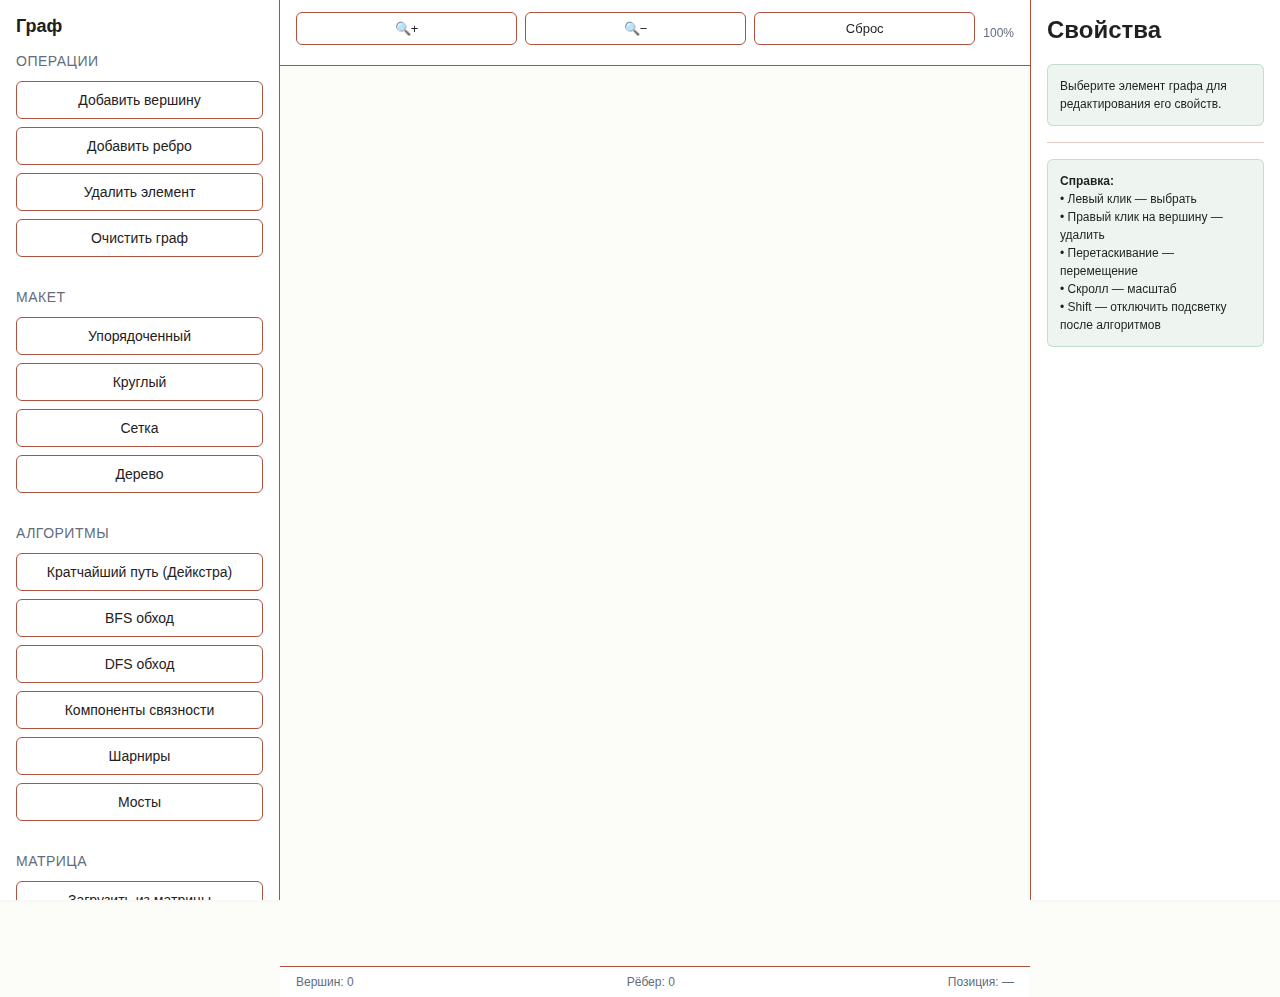
<file: index.html>
<!DOCTYPE html>
<html lang="ru">
<head>
    <meta charset="UTF-8">
    <meta name="viewport" content="width=device-width, initial-scale=1.0">
    <link rel="icon" href="icon.png" type="image/png">
    <link rel="stylesheet" href="style.css">
    <title>Визуализация графов</title>
</head>
<body>
    <div class="container">
        <!-- Левая панель инструментов -->
        <div class="toolbar">
            <h2>Граф</h2>

            <div class="toolbar-section">
                <h3>Операции</h3>
                <button class="btn" id="addVertexBtn" title="Добавить вершину (V)">Добавить вершину</button>
                <button class="btn" id="addEdgeBtn" title="Добавить ребро (E)">Добавить ребро</button>
                <button class="btn" id="deleteBtn" title="Удалить (Del)">Удалить элемент</button>
                <button class="btn" id="clearBtn" title="Очистить граф">Очистить граф</button>
            </div>

            <div class="toolbar-section">
                <h3>Макет</h3>
                <button class="btn" id="forceLayoutBtn">Упорядоченный</button>
                <button class="btn" id="circleLayoutBtn">Круглый</button>
                <button class="btn" id="gridLayoutBtn">Сетка</button>
                <button class="btn" id="treeLayoutBtn">Дерево</button>
            </div>

            <div class="toolbar-section">
                <h3>Алгоритмы</h3>
                <button class="btn" id="dijkstraBtn">Кратчайший путь (Дейкстра)</button>
                <button class="btn" id="bfsBtn">BFS обход</button>
                <button class="btn" id="dfsBtn">DFS обход</button>
                <button class="btn" id="componentsBtn">Компоненты связности</button>
                <button class="btn" id="cutVertexBtn">Шарниры</button>
                <button class="btn" id="bridgeBtn">Мосты</button>
            </div>

            <div class="toolbar-section">
                <h3>Матрица</h3>
                <button class="btn" id="loadMatrixBtn">Загрузить из матрицы</button>
                <button class="btn" id="saveMatrixBtn">Сохранить в матрицу</button>
            </div>


            <div class="toolbar-section">
                <h3>Файл</h3>
                <button class="btn" id="saveBtn">Сохранить JSON</button>
                <button class="btn" id="loadBtn">Загрузить JSON</button>
                <button class="btn" id="exportBtn">Сохранить PNG</button>
                <input type="file" id="fileInput" accept=".json" class="hidden">
            </div>
        </div>

        <!-- Рабочая область -->
        <div class="canvas-wrapper">
            <!-- Верхняя панель -->
            <div class="top-toolbar">
                <button class="btn" id="zoomInBtn" title="Увеличить (Ctrl++)">🔍+</button>
                <button class="btn" id="zoomOutBtn" title="Уменьшить (Ctrl+-)">🔍−</button>
                <button class="btn" id="resetZoomBtn" title="Сброс масштаба">Сброс</button>
                <span id="zoomLevel" style="margin-left: auto; color: var(--color-text-secondary); font-size: 12px;">100%</span>
            </div>
            <div id="algorithmStatus"
                style="display:none; padding:4px 12px; font-size:12px; color:#c0152f;">
            </div>

            <!-- Canvas -->
            <canvas id="graphCanvas"></canvas>

            <!-- Статус-бар -->
            <div class="status-bar">
                <span id="vertexCount">Вершин: 0</span>
                <span id="edgeCount">Рёбер: 0</span>
                <span id="mousePos">Позиция: —</span>
            </div>
        </div>

        <!-- Правая панель свойств -->
        <div class="properties-panel">
            <h2 style="margin-top: 0;">Свойства</h2>

            <div id="noSelection" class="info-box">
                Выберите элемент графа для редактирования его свойств.
            </div>
            
            <div id="vertexProperties" class="hidden">
                <div class="property-group">
                    <label class="property-label">Метка вершины</label>
                    <input type="text" id="vertexLabel" class="form-control" placeholder="A, B, C...">
                </div>

                <div class="property-group">
                    <label class="property-label">Цвет</label>
                    <input type="color" id="vertexColor" class="color-picker" value="#208141">
                </div>

                <div class="property-group">
                    <label class="property-label">Радиус</label>
                    <input type="number" id="vertexRadius" class="form-control" min="10" max="50" step="2" value="25">
                </div>
            </div>

            <div id="edgeProperties" class="hidden">
                <div class="property-group">
                    <label class="property-label">Метка ребра</label>
                    <input type="text" id="edgeLabel" class="form-control" placeholder="Вес, расстояние...">
                </div>

                <div class="property-group">
                    <label class="property-label">Вес</label>
                    <input type="number" id="edgeWeight" class="form-control" min="0" max="100" step="1" value="1">
                </div>

                <div class="property-group">
                    <label class="property-label">Цвет</label>
                    <input type="color" id="edgeColor" class="color-picker" value="#626c7c">
                </div>

                <div class="property-group">
                    <label class="property-label">Толщина</label>
                    <input type="number" id="edgeWidth" class="form-control" min="1" max="5" value="2">
                </div>

                <div class="property-group">
                    <label>
                        <input type="checkbox" id="isDirected"> Ориентированное
                    </label>
                </div>
            </div>

            <div class="divider"></div>
            <div class="info-box">
                <strong>Справка:</strong><br>
                • Левый клик — выбрать<br>
                • Правый клик на вершину — удалить<br>
                • Перетаскивание — перемещение<br>
                • Скролл — масштаб <br>
                • Shift — отключить подсветку после алгоритмов
            </div>
        </div>
    </div>

    <!-- Модальные окна -->
    <!--Добавление вершины-->
     <div id="addVertexModal" class="modal">
        <div class="modal-content">
            <h2>Добавить вершину</h2>
            <div class="form-group">
                <label>Введите метку вершины:</label>
                <input type="text" id="vertexLabelInput" class="form-control" placeholder="A, B, C..." autofocus>
            </div>
            <div class="modal-buttons">
                <button class="btn" onclick="closeAddVertexModal()">Отмена</button>
                <button class="btn primary" onclick="confirmAddVertex()">Добавить</button>
            </div>
        </div>
    </div>
    <!--Дерево-->
    <div id="treeModal" class="modal">
        <div class="modal-content">
            <h2>Дерево</h2>
            <div class="form-group">
            <label>Выберите вершину-корень:</label>
            <select id="treeRootVertex" class="form-control"></select>
            </div>
            <div class="modal-buttons">
            <button class="btn" onclick="closeTreeModal()">Отмена</button>
            <button class="btn primary" onclick="applyTreeLayout()">Применить</button>
            </div>
        </div>
    </div>
    <!--Алгоритмы обхода-->
    <div id="dijkstraModal" class="modal">
        <div class="modal-content">
            <h2>Кратчайший путь (Дейкстра)</h2>
            <div class="form-group">
                <label>Стартовая вершина:</label>
                <select id="startVertex" class="form-control"></select>
            </div>
            <div class="form-group">
                <label>Конечная вершина:</label>
                <select id="endVertex" class="form-control"></select>
            </div>
            <div class="form-group">
                <label>Режим:</label>
                <select id="djModeSelect" class="form-control">
                    <option value="space">Шаг по пробелу</option>
                    <option value="auto">Автоматически по таймеру</option>
                </select>
                </div>
                <div class="form-group">
                <label>Интервал (сек):</label>
                <input type="number" id="djDelayInput" class="form-control"
                        min="0.1" step="0.1" value="1">
                </div>
            <div class="modal-buttons">
                <button class="btn" onclick="closeDijkstraModal()">Отмена</button>
                <button class="btn primary" onclick="startDijkstraVisualization()">Найти путь</button>
            </div>
        </div>
    </div>
    <div id="bfsModal" class="modal">
        <div class="modal-content">
            <h2>BFS обход</h2>
            <div class="form-group">
                <label>Выберите стартовую вершину:</label>
                <select id="bfsStartVertex" class="form-control"></select>
            </div>
            <div class="form-group">
                <label>Режим:</label>
                <select id="bfsModeSelect" class="form-control">
                    <option value="space">Шаг по пробелу</option>
                    <option value="auto">Автоматически по таймеру</option>
                </select>
                </div>
                <div class="form-group">
                <label>Интервал (секунды, для авто):</label>
                <input type="number" id="bfsDelayInput" class="form-control"
                        min="0.1" step="0.1" value="1">
                </div>
            <div class="modal-buttons">
                <button class="btn" onclick="closeBfsModal()">Отмена</button>
                <button class="btn primary" onclick="startBfsVisualization()">Начать обход</button>
            </div>
        </div>
    </div>
    <div id="dfsModal" class="modal">
        <div class="modal-content">
            <h2>DFS обход</h2>
            <div class="form-group">
                <label>Выберите стартовую вершину:</label>
                <select id="dfsStartVertex" class="form-control"></select>
            </div>
            <div class="form-group">
                <label>Режим:</label>
                <select id="dfsModeSelect" class="form-control">
                    <option value="space">Шаг по пробелу</option>
                    <option value="auto">Автоматически по таймеру</option>
                </select>
                </div>
                <div class="form-group">
                <label>Интервал (сек):</label>
                <input type="number" id="dfsDelayInput" class="form-control"
                        min="0.1" step="0.1" value="1">
                </div>
            <div class="modal-buttons">
                <button class="btn" onclick="closeDfsModal()">Отмена</button>
                <button class="btn primary" onclick="startDfsVisualization()">Начать обход</button>
            </div>
        </div>
    </div>
    <!--Создание матрицы весов-->
    <div id="matrixModal" class="modal">
        <div class="modal-content" style="max-width: 500px;">
            <h2>Загрузить граф из матрицы весов</h2>
            <div class="form-group">
                <label>Введите матрицу весов (разделители: пробел/табуляция, строки через перевод строки):</label>
                <textarea id="matrixInput" class="form-control" style="height: 250px; font-family: monospace;" placeholder="1 0 5 0&#10;0 2 3 4&#10;5 3 0 1&#10;0 4 1 0"></textarea>
            </div>
            <div class="form-group">
                <label>Метки вершин (разделены запятыми):</label>
                <input type="text" id="vertexLabelsInput" class="form-control" placeholder="A, B, C, D">
            </div>
            <div class="form-group">
                <label>
                    <input type="checkbox" id="isDirectedMatrixInput"> Ориентированный граф
                </label>
            </div>
            <div class="modal-buttons">
                <button class="btn" onclick="closeMatrixModal()">Отмена</button>
                <button class="btn primary" onclick="confirmLoadMatrix()">Загрузить</button>
            </div>
        </div>
    </div>


    <script src="script.js"></script>
</body>
</html>
</file>
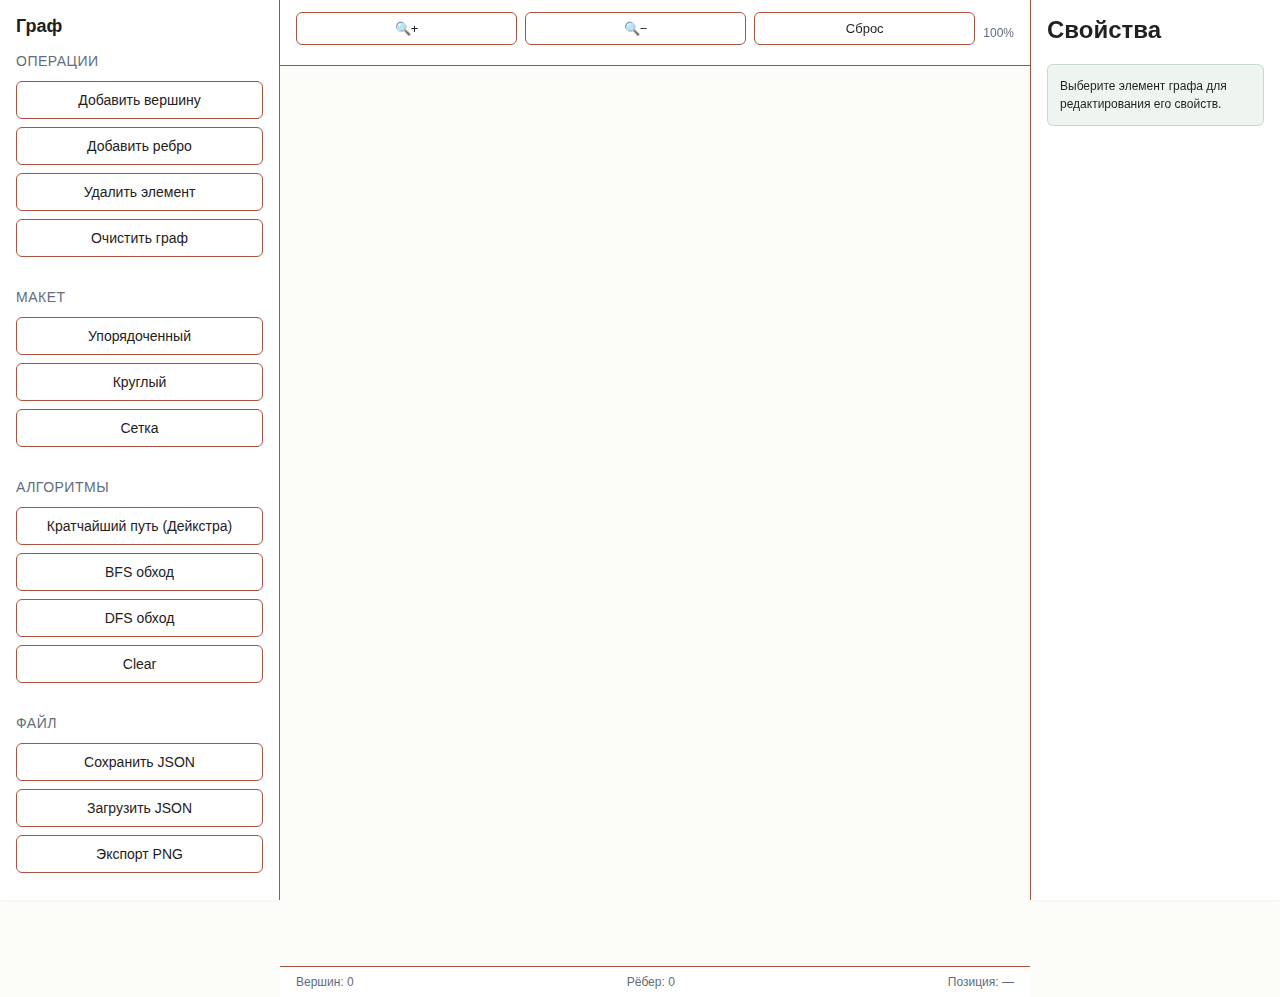
<file: graph_app.html>
<!DOCTYPE html>
<html lang="ru">
<head>
    <meta charset="UTF-8">
    <meta name="viewport" content="width=device-width, initial-scale=1.0">
    <title>Визуализация графов</title>
    <style>
        :root {
            --color-primary: #208141;
            --color-primary-hover: #1a6633;
            --color-primary-active: #145029;
            --color-text: #1f2121;
            --color-text-secondary: #626c7c;
            --color-bg: #fcfcf9;
            --color-surface: #ffffff;
            --color-border: #ae5240;
            --color-error: #c0152f;
            --color-success: #208141;
            --color-warning: #a84b2f;
            --focus-ring: 0 0 0 3px rgba(32, 129, 65, 0.4);
        }

        * {
            box-sizing: border-box;
        }

        body {
            margin: 0;
            padding: 0;
            font-family: -apple-system, BlinkMacSystemFont, 'Segoe UI', sans-serif;
            background-color: var(--color-bg);
            color: var(--color-text);
        }

        .container {
            display: flex;
            width: 100vw;
            height: 100vh;
        }

        .toolbar {
            width: 280px;
            background-color: var(--color-surface);
            border-right: 1px solid var(--color-border);
            padding: 16px;
            overflow-y: auto;
            box-shadow: 0 1px 3px rgba(0, 0, 0, 0.04);
        }

        .toolbar h2 {
            margin: 0 0 16px 0;
            font-size: 18px;
            font-weight: 600;
        }

        .toolbar-section {
            margin-bottom: 24px;
        }

        .toolbar-section h3 {
            margin: 0 0 12px 0;
            font-size: 14px;
            font-weight: 500;
            color: var(--color-text-secondary);
            text-transform: uppercase;
            letter-spacing: 0.5px;
        }

        .btn {
            width: 100%;
            padding: 10px 12px;
            margin-bottom: 8px;
            border: 1px solid var(--color-border);
            border-radius: 6px;
            background-color: var(--color-surface);
            color: var(--color-text);
            font-size: 14px;
            font-weight: 500;
            cursor: pointer;
            transition: all 150ms cubic-bezier(0.16, 1, 0.3, 1);
        }

        .btn:hover {
            background-color: rgba(32, 129, 65, 0.08);
            border-color: var(--color-primary);
        }

        .btn:active {
            /* background-color: rgba(32, 129, 65, 0.15); */
            background-color: var(--color-primary);
        }

        .btn:focus-visible {
            outline: none;
            box-shadow: var(--focus-ring);
        }

        .btn.primary {
            background-color: var(--color-primary);
            color: #fcfcf9;
            border-color: var(--color-primary);
        }

        .btn.primary:hover {
            background-color: var(--color-primary-hover);
        }

        .btn.primary:active {
            background-color: var(--color-primary-active);
        }

        .canvas-wrapper {
            flex: 1;
            display: flex;
            flex-direction: column;
        }

        .top-toolbar {
            background-color: var(--color-surface);
            border-bottom: 1px solid var(--color-border);
            padding: 12px 16px;
            display: flex;
            gap: 8px;
            align-items: center;
            box-shadow: 0 1px 3px rgba(0, 0, 0, 0.04);
        }

        .top-toolbar button {
            padding: 8px 12px;
            font-size: 13px;
        }

        canvas {
            flex: 1;
            background-color: var(--color-bg);
            cursor: default;
            display: block;
        }

        .properties-panel {
            width: 250px;
            background-color: var(--color-surface);
            border-left: 1px solid var(--color-border);
            padding: 16px;
            overflow-y: auto;
            box-shadow: -1px 1px 3px rgba(0, 0, 0, 0.04);
        }

        .property-group {
            margin-bottom: 16px;
        }

        .property-label {
            font-size: 12px;
            font-weight: 600;
            color: var(--color-text-secondary);
            text-transform: uppercase;
            margin-bottom: 6px;
            letter-spacing: 0.5px;
        }

        .form-control {
            width: 100%;
            padding: 8px 10px;
            border: 1px solid var(--color-border);
            border-radius: 6px;
            background-color: var(--color-bg);
            color: var(--color-text);
            font-size: 13px;
            font-family: inherit;
            transition: border-color 150ms;
        }

        .form-control:focus {
            outline: none;
            border-color: var(--color-primary);
            box-shadow: var(--focus-ring);
        }

        .color-picker {
            width: 100%;
            height: 40px;
            border: 1px solid var(--color-border);
            border-radius: 6px;
            cursor: pointer;
        }

        .info-box {
            background-color: rgba(32, 129, 65, 0.08);
            border: 1px solid rgba(32, 129, 65, 0.2);
            border-radius: 6px;
            padding: 12px;
            font-size: 12px;
            line-height: 1.5;
            color: var(--color-text);
        }

        .divider {
            height: 1px;
            background-color: var(--color-border);
            margin: 16px 0;
            opacity: 0.3;
        }

        .status-bar {
            background-color: var(--color-surface);
            border-top: 1px solid var(--color-border);
            padding: 8px 16px;
            font-size: 12px;
            color: var(--color-text-secondary);
            display: flex;
            justify-content: space-between;
        }

        .tooltip {
            position: absolute;
            background-color: rgba(31, 33, 33, 0.9);
            color: #fcfcf9;
            padding: 6px 10px;
            border-radius: 4px;
            font-size: 12px;
            pointer-events: none;
            z-index: 1000;
            max-width: 200px;
            word-wrap: break-word;
        }

        .modal {
            display: none;
            position: fixed;
            top: 0;
            left: 0;
            width: 100%;
            height: 100%;
            background-color: rgba(0, 0, 0, 0.5);
            z-index: 1000;
            align-items: center;
            justify-content: center;
        }

        .modal.active {
            display: flex;
        }

        .modal-content {
            background-color: var(--color-surface);
            border-radius: 10px;
            padding: 24px;
            max-width: 400px;
            box-shadow: 0 10px 15px rgba(0, 0, 0, 0.1);
        }

        .modal-content h2 {
            margin: 0 0 16px 0;
        }

        .modal-content .form-group {
            margin-bottom: 16px;
        }

        .modal-content label {
            display: block;
            margin-bottom: 6px;
            font-weight: 500;
            font-size: 13px;
        }

        .modal-buttons {
            display: flex;
            gap: 12px;
            margin-top: 24px;
        }

        .modal-buttons button {
            flex: 1;
            padding: 10px;
        }

        .hidden {
            display: none;
        }
    </style>
</head>
<body>
    <div class="container">
        <!-- Левая панель инструментов -->
        <div class="toolbar">
            <h2>Граф</h2>

            <div class="toolbar-section">
                <h3>Операции</h3>
                <button class="btn" id="addVertexBtn" title="Добавить вершину (V)">Добавить вершину</button>
                <button class="btn" id="addEdgeBtn" title="Добавить ребро (E)">Добавить ребро</button>
                <button class="btn" id="deleteBtn" title="Удалить (Del)">Удалить элемент</button>
                <button class="btn" id="clearBtn" title="Очистить граф">Очистить граф</button>
            </div>

            <div class="toolbar-section">
                <h3>Макет</h3>
                <button class="btn" id="forceLayoutBtn">Упорядоченный</button>
                <button class="btn" id="circleLayoutBtn">Круглый</button>
                <button class="btn" id="gridLayoutBtn">Сетка</button>
            </div>

            <div class="toolbar-section">
                <h3>Алгоритмы</h3>
                <button class="btn" id="dijkstraBtn">Кратчайший путь (Дейкстра)</button>
                <button class="btn" id="bfsBtn">BFS обход</button>
                <button class="btn" id="dfsBtn">DFS обход</button>
                <button class="btn" id="clear">Clear</button>
            </div>

            <div class="toolbar-section">
                <h3>Файл</h3>
                <button class="btn" id="saveBtn">Сохранить JSON</button>
                <button class="btn" id="loadBtn">Загрузить JSON</button>
                <button class="btn" id="exportBtn">Экспорт PNG</button>
                <input type="file" id="fileInput" accept=".json" class="hidden">
            </div>

            <div class="divider"></div>
            <div class="info-box">
                <strong>Справка:</strong><br>
                • Левый клик — выбрать<br>
                • Правый клик на вершину — удалить<br>
                • Перетаскивание — перемещение<br>
                • Скролл — масштаб
            </div>
        </div>

        <!-- Рабочая область -->
        <div class="canvas-wrapper">
            <!-- Верхняя панель -->
            <div class="top-toolbar">
                <button class="btn" id="zoomInBtn" title="Увеличить (Ctrl++)">🔍+</button>
                <button class="btn" id="zoomOutBtn" title="Уменьшить (Ctrl+-)">🔍−</button>
                <button class="btn" id="resetZoomBtn" title="Сброс масштаба">Сброс</button>
                <span id="zoomLevel" style="margin-left: auto; color: var(--color-text-secondary); font-size: 12px;">100%</span>
            </div>

            <!-- Canvas -->
            <canvas id="graphCanvas"></canvas>

            <!-- Статус-бар -->
            <div class="status-bar">
                <span id="vertexCount">Вершин: 0</span>
                <span id="edgeCount">Рёбер: 0</span>
                <span id="mousePos">Позиция: —</span>
            </div>
        </div>

        <!-- Правая панель свойств -->
        <div class="properties-panel">
            <h2 style="margin-top: 0;">Свойства</h2>

            <div id="noSelection" class="info-box">
                Выберите элемент графа для редактирования его свойств.
            </div>

            <div id="vertexProperties" class="hidden">
                <div class="property-group">
                    <label class="property-label">Метка вершины</label>
                    <input type="text" id="vertexLabel" class="form-control" placeholder="A, B, C...">
                </div>

                <div class="property-group">
                    <label class="property-label">Цвет</label>
                    <input type="color" id="vertexColor" class="color-picker" value="#208141">
                </div>

                <div class="property-group">
                    <label class="property-label">Радиус</label>
                    <input type="number" id="vertexRadius" class="form-control" min="10" max="50" value="25">
                </div>
            </div>

            <div id="edgeProperties" class="hidden">
                <div class="property-group">
                    <label class="property-label">Метка ребра</label>
                    <input type="text" id="edgeLabel" class="form-control" placeholder="Вес, расстояние...">
                </div>

                <div class="property-group">
                    <label class="property-label">Вес</label>
                    <input type="number" id="edgeWeight" class="form-control" min="0" step="0.1" value="1">
                </div>

                <div class="property-group">
                    <label class="property-label">Цвет</label>
                    <input type="color" id="edgeColor" class="color-picker" value="#626c7c">
                </div>

                <div class="property-group">
                    <label class="property-label">Толщина</label>
                    <input type="number" id="edgeWidth" class="form-control" min="1" max="5" value="2">
                </div>

                <div class="property-group">
                    <label>
                        <input type="checkbox" id="isDirected"> Ориентированное
                    </label>
                </div>
            </div>
        </div>
    </div>

    <!-- Модальные окна -->
     <div id="addVertexModal" class="modal">
        <div class="modal-content">
            <h2>Добавить вершину</h2>
            <div class="form-group">
                <label>Введите метку вершины:</label>
                <input type="text" id="vertexLabelInput" class="form-control" placeholder="A, B, C..." autofocus>
            </div>
            <div class="modal-buttons">
                <button class="btn" onclick="closeAddVertexModal()">Отмена</button>
                <button class="btn primary" onclick="confirmAddVertex()">Добавить</button>
            </div>
        </div>
    </div>
    <div id="dijkstraModal" class="modal">
        <div class="modal-content">
            <h2>Кратчайший путь (Дейкстра)</h2>
            <div class="form-group">
                <label>Стартовая вершина:</label>
                <select id="startVertex" class="form-control"></select>
            </div>
            <div class="form-group">
                <label>Конечная вершина:</label>
                <select id="endVertex" class="form-control"></select>
            </div>
            <div class="modal-buttons">
                <button class="btn" onclick="closeDijkstraModal()">Отмена</button>
                <button class="btn primary" onclick="runDijkstra()">Найти путь</button>
            </div>
        </div>
    </div>
    <div id="bfsModal" class="modal">
        <div class="modal-content">
            <h2>BFS обход</h2>
            <div class="form-group">
                <label>Выберите стартовую вершину:</label>
                <select id="bfsStartVertex" class="form-control"></select>
            </div>
            <div class="modal-buttons">
                <button class="btn" onclick="closeBfsModal()">Отмена</button>
                <button class="btn primary" onclick="runBFS()">Начать обход</button>
            </div>
        </div>
    </div>
    <div id="dfsModal" class="modal">
        <div class="modal-content">
            <h2>DFS обход</h2>
            <div class="form-group">
                <label>Выберите стартовую вершину:</label>
                <select id="dfsStartVertex" class="form-control"></select>
            </div>
            <div class="modal-buttons">
                <button class="btn" onclick="closeDfsModal()">Отмена</button>
                <button class="btn primary" onclick="runDFS()">Начать обход</button>
            </div>
        </div>
    </div>


    <script>
        // ============ МОДЕЛЬ ДАННЫХ ============
        class Graph {
            constructor() {
                this.vertices = new Map();
                this.edges = [];
            }

            addVertex(id, label = id, x = 0, y = 0, color = '#208141', radius = 25) {
                this.vertices.set(id, { id, label, x, y, color, radius });
            }

            addEdge(from, to, weight = 1, label = '', color = '#626c7c', width = 2, isDirected = false) {
                this.edges.push({ from, to, weight, label, color, width, isDirected });
            }

            removeVertex(id) {
                this.vertices.delete(id);
                this.edges = this.edges.filter(e => e.from !== id && e.to !== id);
            }

            removeEdge(index) {
                this.edges.splice(index, 1);
            }

            clear() {
                this.vertices.clear();
                this.edges = [];
            }

            toJSON() {
                return {
                    vertices: Array.from(this.vertices.values()),
                    edges: this.edges
                };
            }

            fromJSON(data) {
                this.clear();
                data.vertices.forEach(v => {
                    this.addVertex(v.id, v.label, v.x, v.y, v.color || '#208141', v.radius || 25);
                });
                data.edges.forEach(e => {
                    this.addEdge(e.from, e.to, e.weight || 1, e.label || '', e.color || '#626c7c', e.width || 2, e.isDirected || false);
                });
            }
        }

        // ============ СОСТОЯНИЕ ПРИЛОЖЕНИЯ ============
        const state = {
            graph: new Graph(),
            mode: 'select', // select, addVertex, addEdge, delete
            selectedVertex: null,
            selectedEdge: null,
            zoom: 1,
            offsetX: 0,
            offsetY: 0,
            isDragging: false,
            dragStartX: 0,
            dragStartY: 0,
            edgeFrom: null,
            highlightedPath: [],
            highlightedVertices: []
        };

        // ============ ИНИЦИАЛИЗАЦИЯ ============
        const canvas = document.getElementById('graphCanvas');
        const ctx = canvas.getContext('2d');

        function resizeCanvas() {
            const rect = canvas.parentElement.getBoundingClientRect();
            canvas.width = rect.width;
            canvas.height = rect.height;
            render();
        }

        window.addEventListener('resize', resizeCanvas);
        resizeCanvas();

        // ============ РЕНДЕРИНГ ============
        function render() {
            ctx.fillStyle = '#fcfcf9';
            ctx.fillRect(0, 0, canvas.width, canvas.height);

            ctx.save();
            ctx.translate(canvas.width / 2, canvas.height / 2);
            ctx.scale(state.zoom, state.zoom);
            ctx.translate(state.offsetX, state.offsetY);

            // Рисуем рёбра
            state.graph.edges.forEach((edge, index) => {
                drawEdge(edge, index);
            });

            // Рисуем вершины
            state.graph.vertices.forEach(vertex => {
                drawVertex(vertex);
            });

            ctx.restore();
        }

        function drawVertex(vertex) {
            const isSelected = state.selectedVertex === vertex.id;
            const isHighlighted = state.highlightedVertices.includes(vertex.id);

            ctx.fillStyle = isHighlighted ? '#a84b2f' : vertex.color;
            ctx.beginPath();
            ctx.arc(vertex.x, vertex.y, vertex.radius, 0, Math.PI * 2);
            ctx.fill();

            if (isSelected) {
                ctx.strokeStyle = '#1f2121';
                ctx.lineWidth = 3;
                ctx.stroke();
                ctx.strokeStyle = '#208141';
                ctx.lineWidth = 1.5;
                ctx.stroke();
            }

            ctx.fillStyle = '#fcfcf9';
            ctx.font = 'bold 14px sans-serif';
            ctx.textAlign = 'center';
            ctx.textBaseline = 'middle';
            ctx.fillText(vertex.label, vertex.x, vertex.y);
        }

        function drawEdge(edge, index) {
            const from = state.graph.vertices.get(edge.from);
            const to = state.graph.vertices.get(edge.to);

            if (!from || !to) return;

            const isHighlighted = state.highlightedPath.includes(index);
            const isSelected = state.selectedEdge === index;

            ctx.strokeStyle = isHighlighted ? '#c0152f' : (isSelected ? '#1f2121' : edge.color);
            ctx.lineWidth = isHighlighted ? 4 : (isSelected ? 3 : edge.width);

            // Рисуем линию
            ctx.beginPath();
            ctx.moveTo(from.x, from.y);
            ctx.lineTo(to.x, to.y);
            ctx.stroke();

            // Рисуем стрелку для ориентированных рёбер
            if (edge.isDirected) {
                const angle = Math.atan2(to.y - from.y, to.x - from.x);
                const arrowSize = 12;
                const endX = to.x - Math.cos(angle) * (to.radius + 5);
                const endY = to.y - Math.sin(angle) * (to.radius + 5);

                ctx.fillStyle = edge.color;
                ctx.beginPath();
                ctx.moveTo(endX, endY);
                ctx.lineTo(endX - arrowSize * Math.cos(angle - Math.PI / 6), endY - arrowSize * Math.sin(angle - Math.PI / 6));
                ctx.lineTo(endX - arrowSize * Math.cos(angle + Math.PI / 6), endY - arrowSize * Math.sin(angle + Math.PI / 6));
                ctx.closePath();
                ctx.fill();
            }

            // Рисуем метку ребра
            if (edge.label) {
                const midX = (from.x + to.x) / 2;
                const midY = (from.y + to.y) / 2;
                ctx.fillStyle = '#1f2121';
                ctx.font = '12px sans-serif';
                ctx.textAlign = 'center';
                ctx.fillText(edge.label, midX, midY - 8);
            }
        }

        // ============ ОБРАБОТЧИКИ СОБЫТИЙ ============

        // Кнопки инструментов
        document.getElementById('addVertexBtn').addEventListener('click', () => {
            state.mode = state.mode === 'addVertex' ? 'select' : 'addVertex';
            document.getElementById('addVertexBtn').style.opacity = state.mode === 'addVertex' ? '0.5' : '1';
        });

        document.getElementById('addEdgeBtn').addEventListener('click', () => {
            state.mode = state.mode === 'addEdge' ? 'select' : 'addEdge';
            document.getElementById('addEdgeBtn').style.opacity = state.mode === 'addEdge' ? '0.5' : '1';
            state.edgeFrom = null;
        });

        document.getElementById('deleteBtn').addEventListener('click', () => {
            if (state.selectedVertex) {
                state.graph.removeVertex(state.selectedVertex);
                state.selectedVertex = null;
            } else if (state.selectedEdge !== null) {
                state.graph.removeEdge(state.selectedEdge);
                state.selectedEdge = null;
            }
            updateStatus();
            render();
        });

        document.getElementById('clearBtn').addEventListener('click', () => {
            if (confirm('Вы уверены? Это действие невозможно отменить.')) {
                state.graph.clear();
                state.selectedVertex = null;
                state.selectedEdge = null;
                state.highlightedPath = [];
                state.highlightedVertices = [];
                updateStatus();
                render();
            }
        });

        // Макеты
        document.getElementById('forceLayoutBtn').addEventListener('click', () => {
            forceDirectedLayout();
            render();
        });

        document.getElementById('circleLayoutBtn').addEventListener('click', () => {
            circleLayout();
            render();
        });

        document.getElementById('gridLayoutBtn').addEventListener('click', () => {
            gridLayout();
            render();
        });

        // Алгоритмы
        document.getElementById('dijkstraBtn').addEventListener('click', openDijkstraModal);
        document.getElementById('bfsBtn').addEventListener('click', openBfsModal);
        document.getElementById('dfsBtn').addEventListener('click', openDfsModal);

        // Файлы
        document.getElementById('saveBtn').addEventListener('click', saveGraph);
        document.getElementById('loadBtn').addEventListener('click', () => {
            document.getElementById('fileInput').click();
        });
        document.getElementById('exportBtn').addEventListener('click', exportCanvas);

        document.getElementById('fileInput').addEventListener('change', (e) => {
            const file = e.target.files[0];
            if (file) {
                const reader = new FileReader();
                reader.onload = (event) => {
                    try {
                        const data = JSON.parse(event.target.result);
                        state.graph.fromJSON(data);
                        state.selectedVertex = null;
                        state.selectedEdge = null;
                        updateStatus();
                        render();
                    } catch (error) {
                        alert('Ошибка загрузки файла: ' + error.message);
                    }
                };
                reader.readAsText(file);
            }
        });

        // Масштабирование
        document.getElementById('zoomInBtn').addEventListener('click', () => {
            state.zoom *= 1.2;
            updateZoomDisplay();
            render();
        });

        document.getElementById('zoomOutBtn').addEventListener('click', () => {
            state.zoom /= 1.2;
            updateZoomDisplay();
            render();
        });

        document.getElementById('resetZoomBtn').addEventListener('click', () => {
            state.zoom = 1;
            state.offsetX = 0;
            state.offsetY = 0;
            updateZoomDisplay();
            render();
        });

        // Canvas события
        canvas.addEventListener('mousemove', (e) => {
            const rect = canvas.getBoundingClientRect();
            const canvasX = (e.clientX - rect.left - canvas.width / 2) / state.zoom - state.offsetX;
            const canvasY = (e.clientY - rect.top - canvas.height / 2) / state.zoom - state.offsetY;

            document.getElementById('mousePos').textContent = `Позиция: ${Math.round(canvasX)}, ${Math.round(canvasY)}`;

            if (state.isDragging && state.selectedVertex) {
                const vertex = state.graph.vertices.get(state.selectedVertex);
                vertex.x = canvasX;
                vertex.y = canvasY;
                render();
            }
        });

        canvas.addEventListener('mousedown', (e) => {
            const rect = canvas.getBoundingClientRect();
            const canvasX = (e.clientX - rect.left - canvas.width / 2) / state.zoom - state.offsetX;
            const canvasY = (e.clientY - rect.top - canvas.height / 2) / state.zoom - state.offsetY;

            if (e.button === 2) return; // Right click handled separately

            // Поиск вершины под курсором
            let clickedVertex = null;
            for (let [id, vertex] of state.graph.vertices) {
                const dist = Math.hypot(vertex.x - canvasX, vertex.y - canvasY);
                if (dist <= vertex.radius) {
                    clickedVertex = id;
                    break;
                }
            }

            if (state.mode === 'addVertex' && !clickedVertex) {
                // Диалог для ввода метки
                const label = prompt('Введите метку вершины:');
                if (label === null) return; // Отмена
                if (label.trim() === '') {
                    alert('Метка не может быть пустой!');
                    return;
                }

                // Проверка уникальности метки
                for (let [id, vertex] of state.graph.vertices) {
                    if (vertex.label === label) {
                        alert('Вершина с такой меткой уже существует!');
                        return;
                    }
                }

                // Генерация уникального ID
                let id = label;
                let counter = 1;
                while (state.graph.vertices.has(id)) {
                    id = label + counter;
                    counter++;
                }

                state.graph.addVertex(id, label, canvasX, canvasY);
                state.selectedVertex = id;
                updateStatus();
                render();
                updatePropertiesPanel();
            } else if (state.mode === 'addEdge') {
                if (!state.edgeFrom && clickedVertex) {
                    state.edgeFrom = clickedVertex;
                } else if (state.edgeFrom && clickedVertex && clickedVertex !== state.edgeFrom) {
                    state.graph.addEdge(state.edgeFrom, clickedVertex, 1, '', '#626c7c', 2, false);
                    state.edgeFrom = null;
                    state.mode = 'select';
                    document.getElementById('addEdgeBtn').style.opacity = '1';
                    updateStatus();
                    render();
                }
            } else if (state.mode === 'select') {
                state.selectedEdge = null;

                // Проверка клика по рёбрам
                for (let i = 0; i < state.graph.edges.length; i++) {
                    const edge = state.graph.edges[i];
                    const from = state.graph.vertices.get(edge.from);
                    const to = state.graph.vertices.get(edge.to);
                    const dist = pointToLineDistance(canvasX, canvasY, from.x, from.y, to.x, to.y);
                    if (dist < 10) {
                        state.selectedEdge = i;
                        break;
                    }
                }

                if (clickedVertex) {
                    state.selectedVertex = clickedVertex;
                    state.isDragging = true;
                } else {
                    state.selectedVertex = null;
                    state.isDragging = false;
                }

                updatePropertiesPanel();
                render();
            }
        });

        canvas.addEventListener('mouseup', () => {
            state.isDragging = false;
        });

        canvas.addEventListener('contextmenu', (e) => {
            e.preventDefault();
            const rect = canvas.getBoundingClientRect();
            const canvasX = (e.clientX - rect.left - canvas.width / 2) / state.zoom - state.offsetX;
            const canvasY = (e.clientY - rect.top - canvas.height / 2) / state.zoom - state.offsetY;

            for (let [id, vertex] of state.graph.vertices) {
                const dist = Math.hypot(vertex.x - canvasX, vertex.y - canvasY);
                if (dist <= vertex.radius) {
                    state.graph.removeVertex(id);
                    state.selectedVertex = null;
                    state.selectedEdge = null;
                    updateStatus();
                    render();
                    return;
                }
            }
        });

        canvas.addEventListener('wheel', (e) => {
            e.preventDefault();
            const zoomFactor = e.deltaY > 0 ? 0.9 : 1.1;
            state.zoom *= zoomFactor;
            state.zoom = Math.max(0.1, Math.min(state.zoom, 5));
            updateZoomDisplay();
            render();
        });

        // Свойства элементов
        document.getElementById('vertexLabel').addEventListener('change', (e) => {
            if (state.selectedVertex) {
                state.graph.vertices.get(state.selectedVertex).label = e.target.value;
                render();
            }
        });

        document.getElementById('vertexColor').addEventListener('change', (e) => {
            if (state.selectedVertex) {
                state.graph.vertices.get(state.selectedVertex).color = e.target.value;
                render();
            }
        });

        document.getElementById('vertexRadius').addEventListener('change', (e) => {
            if (state.selectedVertex) {
                state.graph.vertices.get(state.selectedVertex).radius = parseInt(e.target.value);
                render();
            }
        });

        document.getElementById('edgeLabel').addEventListener('change', (e) => {
            if (state.selectedEdge !== null) {
                state.graph.edges[state.selectedEdge].label = e.target.value;
                render();
            }
        });

        document.getElementById('edgeWeight').addEventListener('change', (e) => {
            if (state.selectedEdge !== null) {
                state.graph.edges[state.selectedEdge].weight = parseFloat(e.target.value);
            }
        });

        document.getElementById('edgeColor').addEventListener('change', (e) => {
            if (state.selectedEdge !== null) {
                state.graph.edges[state.selectedEdge].color = e.target.value;
                render();
            }
        });

        document.getElementById('edgeWidth').addEventListener('change', (e) => {
            if (state.selectedEdge !== null) {
                state.graph.edges[state.selectedEdge].width = parseInt(e.target.value);
                render();
            }
        });

        document.getElementById('isDirected').addEventListener('change', (e) => {
            if (state.selectedEdge !== null) {
                state.graph.edges[state.selectedEdge].isDirected = e.target.checked;
                render();
            }
        });

        // ============ ВСПОМОГАТЕЛЬНЫЕ ФУНКЦИИ ============

        function updatePropertiesPanel() {
            const noSelection = document.getElementById('noSelection');
            const vertexProps = document.getElementById('vertexProperties');
            const edgeProps = document.getElementById('edgeProperties');

            noSelection.classList.remove('hidden');
            vertexProps.classList.add('hidden');
            edgeProps.classList.add('hidden');

            if (state.selectedVertex) {
                const vertex = state.graph.vertices.get(state.selectedVertex);
                document.getElementById('vertexLabel').value = vertex.label;
                document.getElementById('vertexColor').value = vertex.color;
                document.getElementById('vertexRadius').value = vertex.radius;

                noSelection.classList.add('hidden');
                vertexProps.classList.remove('hidden');
            } else if (state.selectedEdge !== null) {
                const edge = state.graph.edges[state.selectedEdge];
                document.getElementById('edgeLabel').value = edge.label;
                document.getElementById('edgeWeight').value = edge.weight;
                document.getElementById('edgeColor').value = edge.color;
                document.getElementById('edgeWidth').value = edge.width;
                document.getElementById('isDirected').checked = edge.isDirected;

                noSelection.classList.add('hidden');
                edgeProps.classList.remove('hidden');
            }
        }

        function updateStatus() {
            document.getElementById('vertexCount').textContent = `Вершин: ${state.graph.vertices.size}`;
            document.getElementById('edgeCount').textContent = `Рёбер: ${state.graph.edges.length}`;
        }

        function updateZoomDisplay() {
            document.getElementById('zoomLevel').textContent = `${Math.round(state.zoom * 100)}%`;
        }

        function pointToLineDistance(px, py, x1, y1, x2, y2) {
            const A = px - x1;
            const B = py - y1;
            const C = x2 - x1;
            const D = y2 - y1;
            const dot = A * C + B * D;
            const lenSq = C * C + D * D;
            let param = -1;
            if (lenSq !== 0) param = dot / lenSq;
            let xx, yy;
            if (param < 0) { xx = x1; yy = y1; }
            else if (param > 1) { xx = x2; yy = y2; }
            else { xx = x1 + param * C; yy = y1 + param * D; }
            const dx = px - xx;
            const dy = py - yy;
            return Math.sqrt(dx * dx + dy * dy);
        }

        // ============ МАКЕТЫ ============

        function forceDirectedLayout() {
            const iterations = 100;
            const k = 100;
            const c = 0.1;

            for (let iter = 0; iter < iterations; iter++) {
                const forces = new Map();
                for (let [id] of state.graph.vertices) {
                    forces.set(id, { x: 0, y: 0 });
                }

                // Отталкивание между вершинами
                const vertices = Array.from(state.graph.vertices.values());
                for (let i = 0; i < vertices.length; i++) {
                    for (let j = i + 1; j < vertices.length; j++) {
                        const v1 = vertices[i];
                        const v2 = vertices[j];
                        const dx = v2.x - v1.x;
                        const dy = v2.y - v1.y;
                        const dist = Math.hypot(dx, dy) + 0.1;
                        const force = (k * k) / dist;
                        forces.get(v1.id).x -= (force * dx) / dist;
                        forces.get(v1.id).y -= (force * dy) / dist;
                        forces.get(v2.id).x += (force * dx) / dist;
                        forces.get(v2.id).y += (force * dy) / dist;
                    }
                }

                // Притяжение вдоль рёбер
                for (let edge of state.graph.edges) {
                    const v1 = state.graph.vertices.get(edge.from);
                    const v2 = state.graph.vertices.get(edge.to);
                    const dx = v2.x - v1.x;
                    const dy = v2.y - v1.y;
                    const dist = Math.hypot(dx, dy) + 0.1;
                    const force = (dist * dist) / k;
                    forces.get(v1.id).x += (force * dx) / dist;
                    forces.get(v1.id).y += (force * dy) / dist;
                    forces.get(v2.id).x -= (force * dx) / dist;
                    forces.get(v2.id).y -= (force * dy) / dist;
                }

                // Применяем силы
                for (let [id, vertex] of state.graph.vertices) {
                    const f = forces.get(id);
                    const dist = Math.hypot(f.x, f.y);
                    if (dist > 0) {
                        vertex.x += c * (f.x / dist) * Math.min(dist, 50);
                        vertex.y += c * (f.y / dist) * Math.min(dist, 50);
                    }
                }
            }
        }

        function circleLayout() {
            const vertices = Array.from(state.graph.vertices.values());
            const radius = Math.max(200, vertices.length * 30);
            const center = { x: 0, y: 0 };

            vertices.forEach((vertex, i) => {
                const angle = (i / vertices.length) * Math.PI * 2;
                vertex.x = center.x + Math.cos(angle) * radius;
                vertex.y = center.y + Math.sin(angle) * radius;
            });
        }

        function gridLayout() {
            const vertices = Array.from(state.graph.vertices.values());
            const cols = Math.ceil(Math.sqrt(vertices.length));
            const spacing = 150;

            vertices.forEach((vertex, i) => {
                vertex.x = (i % cols - cols / 2) * spacing;
                vertex.y = (Math.floor(i / cols) - cols / 2) * spacing;
            });
        }

        // ============ АЛГОРИТМЫ ============

        function openDijkstraModal() {
            if (state.graph.vertices.size < 2) {
                alert('Нужно минимум 2 вершины');
                return;
            }

            const select1 = document.getElementById('startVertex');
            const select2 = document.getElementById('endVertex');
            select1.innerHTML = '';
            select2.innerHTML = '';

            for (let [id, vertex] of state.graph.vertices) {
                const opt1 = document.createElement('option');
                opt1.value = id;
                opt1.textContent = vertex.label || id;
                select1.appendChild(opt1);

                const opt2 = document.createElement('option');
                opt2.value = id;
                opt2.textContent = vertex.label || id;
                select2.appendChild(opt2);
            }

            document.getElementById('dijkstraModal').classList.add('active');
        }

        function closeDijkstraModal() {
            document.getElementById('dijkstraModal').classList.remove('active');
        }

        function runDijkstra() {
            const start = document.getElementById('startVertex').value;
            const end = document.getElementById('endVertex').value;

            const distances = new Map();
            const previous = new Map();
            const unvisited = new Set();

            for (let [id] of state.graph.vertices) {
                distances.set(id, id === start ? 0 : Infinity);
                previous.set(id, null);
                unvisited.add(id);
            }

            while (unvisited.size > 0) {
                let current = null;
                let minDist = Infinity;

                for (let id of unvisited) {
                    if (distances.get(id) < minDist) {
                        minDist = distances.get(id);
                        current = id;
                    }
                }

                if (current === null || distances.get(current) === Infinity) break;

                unvisited.delete(current);

                for (let edge of state.graph.edges) {
                    if (edge.from === current && unvisited.has(edge.to)) {
                        const alt = distances.get(current) + edge.weight;
                        if (alt < distances.get(edge.to)) {
                            distances.set(edge.to, alt);
                            previous.set(edge.to, current);
                        }
                    }
                }
            }

            // Восстановление пути
            const path = [];
            let current = end;
            while (current !== null) {
                path.unshift(current);
                current = previous.get(current);
            }

            if (path[0] !== start) {
                alert('Пути не существует');
                closeDijkstraModal();
                return;
            }

            state.highlightedVertices = path;
            state.highlightedPath = [];

            for (let i = 0; i < path.length - 1; i++) {
                for (let j = 0; j < state.graph.edges.length; j++) {
                    const edge = state.graph.edges[j];
                    if ((edge.from === path[i] && edge.to === path[i + 1]) ||
                        (!edge.isDirected && edge.from === path[i + 1] && edge.to === path[i])) {
                        state.highlightedPath.push(j);
                        break;
                    }
                }
            }

            alert(`Кратчайший путь найден!\nДистанция: ${distances.get(end)}\nПуть: ${path.join(' → ')}`);
            closeDijkstraModal();
            render();
        }

        function openBfsModal() {
            if (state.graph.vertices.size < 1) {
                alert('Граф пуст');
                return;
            }

            const select = document.getElementById('bfsStartVertex');
            select.innerHTML = '';

            for (let [id, vertex] of state.graph.vertices) {
                const opt = document.createElement('option');
                opt.value = id;
                opt.textContent = vertex.label || id;
                select.appendChild(opt);
            }

            document.getElementById('bfsModal').classList.add('active');
        }

        function closeBfsModal() {
            document.getElementById('bfsModal').classList.remove('active');
        }

        function runBFS() {
            const start = document.getElementById('bfsStartVertex').value;
            const visited = new Set();
            const queue = [start];
            const order = [];

            while (queue.length > 0) {
                const current = queue.shift();
                if (visited.has(current)) continue;
                visited.add(current);
                order.push(current);

                for (let edge of state.graph.edges) {
                    if (edge.from === current && !visited.has(edge.to)) {
                        queue.push(edge.to);
                    } else if (!edge.isDirected && edge.to === current && !visited.has(edge.from)) {
                        queue.push(edge.from);
                    }
                }
            }

            state.highlightedVertices = order;
            state.highlightedPath = [];
            const pathStr = order.map(id => state.graph.vertices.get(id).label || id).join(' → ');
            alert('BFS обход: ' + pathStr);
            closeBfsModal();
            render();
        }

        function openDfsModal() {
            if (state.graph.vertices.size < 1) {
                alert('Граф пуст');
                return;
            }

            const select = document.getElementById('dfsStartVertex');
            select.innerHTML = '';

            for (let [id, vertex] of state.graph.vertices) {
                const opt = document.createElement('option');
                opt.value = id;
                opt.textContent = vertex.label || id;
                select.appendChild(opt);
            }

            document.getElementById('dfsModal').classList.add('active');
        }

        function closeDfsModal() {
            document.getElementById('dfsModal').classList.remove('active');
        }

        function runDFS() {
            const start = document.getElementById('dfsStartVertex').value;
            const visited = new Set();
            const order = [];

            function dfs(vertex) {
                visited.add(vertex);
                order.push(vertex);

                for (let edge of state.graph.edges) {
                    if (edge.from === vertex && !visited.has(edge.to)) {
                        dfs(edge.to);
                    } else if (!edge.isDirected && edge.to === vertex && !visited.has(edge.from)) {
                        dfs(edge.from);
                    }
                }
            }

            dfs(start);

            state.highlightedVertices = order;
            state.highlightedPath = [];
            const pathStr = order.map(id => state.graph.vertices.get(id).label || id).join(' → ');
            alert('DFS обход: ' + pathStr);
            closeDfsModal();
            render();
        }

        // ============ ФАЙЛЫ ============

        function saveGraph() {
            // Диалог для ввода названия файла
            const filename = prompt('Введите название файла:', 'graph');
            if (filename === null) return; // Отмена

            const data = state.graph.toJSON();
            const json = JSON.stringify(data, null, 2);
            const blob = new Blob([json], { type: 'application/json' });
            const url = URL.createObjectURL(blob);
            const a = document.createElement('a');
            a.href = url;
            a.download = filename.trim() === '' ? 'graph.json' : filename + '.json'; // Если пусто, используем 'graph.json'
            a.click();
            URL.revokeObjectURL(url);
        }

        function exportCanvas() {
            // Диалог для ввода названия файла
            const filename = prompt('Введите название файла:', 'graph');
            if (filename === null) return; // Отмена

            const link = document.createElement('a');
            link.href = canvas.toDataURL('image/png');
            link.download = filename.trim() === '' ? 'graph.png' : filename + '.png'; // Если пусто, используем 'graph.png'
            link.click();
        }

        // Инициализация
        updateStatus();
        updateZoomDisplay();
    </script>
</body>
</html>
</file>
<file: style.css>
:root {
        --color-primary: #208141;
        --color-primary-hover: #1a6633;
        --color-primary-active: #145029;
        --color-text: #1f2121;
        --color-text-secondary: #626c7c;
        --color-bg: #fcfcf9;
        --color-surface: #ffffff;
        --color-border: #ae5240;
        --color-error: #c0152f;
        --color-success: #208141;
        --color-warning: #a84b2f;
        --focus-ring: 0 0 0 3px rgba(32, 129, 65, 0.4);
    }

    * {
        box-sizing: border-box;
    }

    body {
        margin: 0;
        padding: 0;
        font-family: -apple-system, BlinkMacSystemFont, 'Segoe UI', sans-serif;
        background-color: var(--color-bg);
        color: var(--color-text);
    }

    .container {
        display: flex;
        width: 100vw;
        height: 100vh;
    }

    .toolbar {
        width: 280px;
        background-color: var(--color-surface);
        border-right: 1px solid var(--color-border);
        padding: 16px;
        overflow-y: auto;
        box-shadow: 0 1px 3px rgba(0, 0, 0, 0.04);
    }

    .toolbar h2 {
        margin: 0 0 16px 0;
        font-size: 18px;
        font-weight: 600;
    }

    .toolbar-section {
        margin-bottom: 24px;
    }

    .toolbar-section h3 {
        margin: 0 0 12px 0;
        font-size: 14px;
        font-weight: 500;
        color: var(--color-text-secondary);
        text-transform: uppercase;
        letter-spacing: 0.5px;
    }

    .btn {
        width: 100%;
        padding: 10px 12px;
        margin-bottom: 8px;
        border: 1px solid var(--color-border);
        border-radius: 6px;
        background-color: var(--color-surface);
        color: var(--color-text);
        font-size: 14px;
        font-weight: 500;
        cursor: pointer;
        transition: all 150ms cubic-bezier(0.16, 1, 0.3, 1);
    }

    .btn:hover {
        background-color: rgba(32, 129, 65, 0.08);
        border-color: var(--color-primary);
    }

    .btn:active {
        /* background-color: rgba(32, 129, 65, 0.15); */
        background-color: var(--color-primary);
    }

    .btn:focus-visible {
        outline: none;
        box-shadow: var(--focus-ring);
    }

    .btn.primary {
        background-color: var(--color-primary);
        color: #fcfcf9;
        border-color: var(--color-primary);
    }

    .btn.primary:hover {
        background-color: var(--color-primary-hover);
    }

    .btn.primary:active {
        background-color: var(--color-primary-active);
    }

    .disabled-btn {
        opacity: 0.5;
        cursor: not-allowed;
    }

    .canvas-wrapper {
        flex: 1;
        display: flex;
        flex-direction: column;
    }

    .top-toolbar {
        background-color: var(--color-surface);
        border-bottom: 1px solid var(--color-border);
        padding: 12px 16px;
        display: flex;
        gap: 8px;
        align-items: center;
        box-shadow: 0 1px 3px rgba(0, 0, 0, 0.04);
    }

    .top-toolbar button {
        padding: 8px 12px;
        font-size: 13px;
    }

    canvas {
        flex: 1;
        background-color: var(--color-bg);
        cursor: default;
        display: block;
    }

    .properties-panel {
        width: 250px;
        background-color: var(--color-surface);
        border-left: 1px solid var(--color-border);
        padding: 16px;
        overflow-y: auto;
        box-shadow: -1px 1px 3px rgba(0, 0, 0, 0.04);
    }

    .property-group {
        margin-bottom: 16px;
    }

    .property-label {
        font-size: 12px;
        font-weight: 600;
        color: var(--color-text-secondary);
        text-transform: uppercase;
        margin-bottom: 6px;
        letter-spacing: 0.5px;
    }

    .form-control {
        width: 100%;
        padding: 8px 10px;
        border: 1px solid var(--color-border);
        border-radius: 6px;
        background-color: var(--color-bg);
        color: var(--color-text);
        font-size: 13px;
        font-family: inherit;
        transition: border-color 150ms;
    }

    .form-control:focus {
        outline: none;
        border-color: var(--color-primary);
        box-shadow: var(--focus-ring);
    }

    .color-picker {
        width: 100%;
        height: 40px;
        border: 1px solid var(--color-border);
        border-radius: 6px;
        cursor: pointer;
    }

    .info-box {
        background-color: rgba(32, 129, 65, 0.08);
        border: 1px solid rgba(32, 129, 65, 0.2);
        border-radius: 6px;
        padding: 12px;
        font-size: 12px;
        line-height: 1.5;
        color: var(--color-text);
    }

    .divider {
        height: 1px;
        background-color: var(--color-border);
        margin: 16px 0;
        opacity: 0.3;
    }

    .status-bar {
        background-color: var(--color-surface);
        border-top: 1px solid var(--color-border);
        padding: 8px 16px;
        font-size: 12px;
        color: var(--color-text-secondary);
        display: flex;
        justify-content: space-between;
    }

    .tooltip {
        position: absolute;
        background-color: rgba(31, 33, 33, 0.9);
        color: #fcfcf9;
        padding: 6px 10px;
        border-radius: 4px;
        font-size: 12px;
        pointer-events: none;
        z-index: 1000;
        max-width: 200px;
        word-wrap: break-word;
    }

    .modal {
        display: none;
        position: fixed;
        top: 0;
        left: 0;
        width: 100%;
        height: 100%;
        background-color: rgba(0, 0, 0, 0.5);
        z-index: 1000;
        align-items: center;
        justify-content: center;
    }

    .modal.active {
        display: flex;
    }

    .modal-content {
        background-color: var(--color-surface);
        border-radius: 10px;
        padding: 24px;
        max-width: 400px;
        box-shadow: 0 10px 15px rgba(0, 0, 0, 0.1);
    }

    .modal-content h2 {
        margin: 0 0 16px 0;
    }

    .modal-content .form-group {
        margin-bottom: 16px;
    }

    .modal-content label {
        display: block;
        margin-bottom: 6px;
        font-weight: 500;
        font-size: 13px;
    }

    .modal-buttons {
        display: flex;
        gap: 12px;
        margin-top: 24px;
    }

    .modal-buttons button {
        flex: 1;
        padding: 10px;
    }

    .hidden {
        display: none;
    }
</file>
